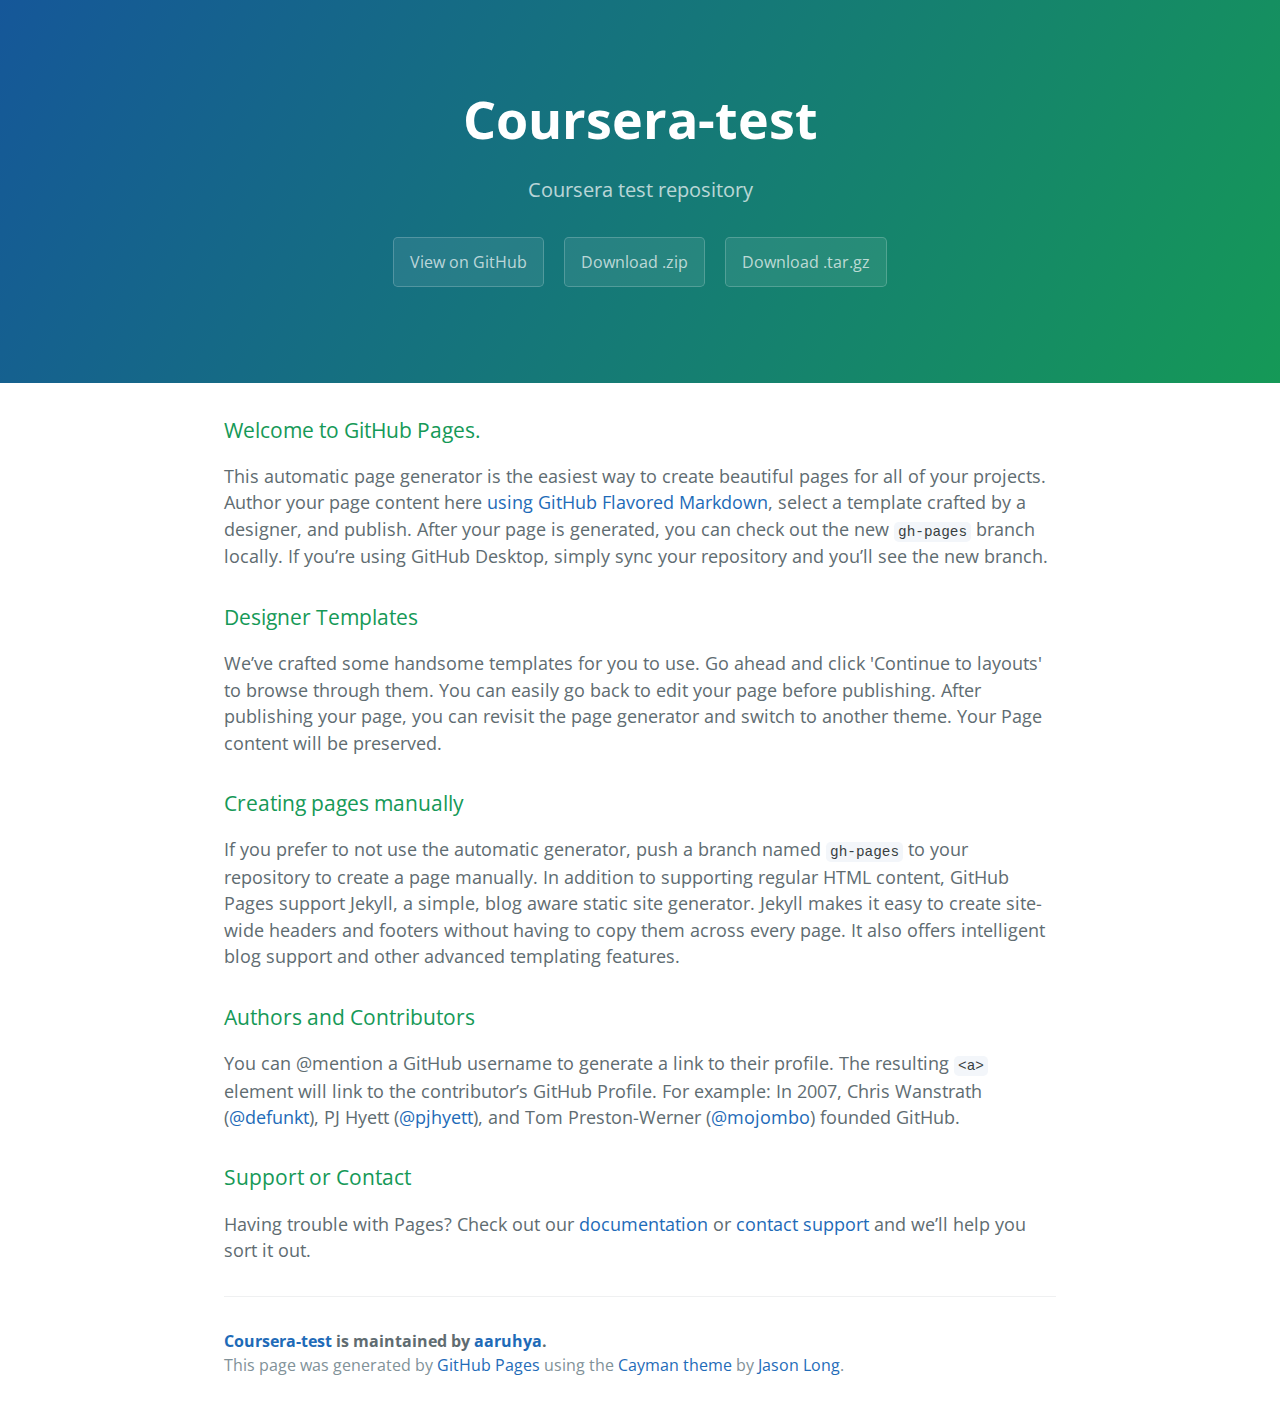
<file: index.html>
<!DOCTYPE html>
<html lang="en-us">
  <head>
    <meta charset="UTF-8">
    <title>Coursera-test by aaruhya</title>
    <meta name="viewport" content="width=device-width, initial-scale=1">
    <link rel="stylesheet" type="text/css" href="stylesheets/normalize.css" media="screen">
    <link href='https://fonts.googleapis.com/css?family=Open+Sans:400,700' rel='stylesheet' type='text/css'>
    <link rel="stylesheet" type="text/css" href="stylesheets/stylesheet.css" media="screen">
    <link rel="stylesheet" type="text/css" href="stylesheets/github-light.css" media="screen">
  </head>
  <body>
    <section class="page-header">
      <h1 class="project-name">Coursera-test</h1>
      <h2 class="project-tagline">Coursera test repository</h2>
      <a href="https://github.com/aaruhya/coursera-test" class="btn">View on GitHub</a>
      <a href="https://github.com/aaruhya/coursera-test/zipball/master" class="btn">Download .zip</a>
      <a href="https://github.com/aaruhya/coursera-test/tarball/master" class="btn">Download .tar.gz</a>
    </section>

    <section class="main-content">
      <h3>
<a id="welcome-to-github-pages" class="anchor" href="#welcome-to-github-pages" aria-hidden="true"><span aria-hidden="true" class="octicon octicon-link"></span></a>Welcome to GitHub Pages.</h3>

<p>This automatic page generator is the easiest way to create beautiful pages for all of your projects. Author your page content here <a href="https://guides.github.com/features/mastering-markdown/">using GitHub Flavored Markdown</a>, select a template crafted by a designer, and publish. After your page is generated, you can check out the new <code>gh-pages</code> branch locally. If you’re using GitHub Desktop, simply sync your repository and you’ll see the new branch.</p>

<h3>
<a id="designer-templates" class="anchor" href="#designer-templates" aria-hidden="true"><span aria-hidden="true" class="octicon octicon-link"></span></a>Designer Templates</h3>

<p>We’ve crafted some handsome templates for you to use. Go ahead and click 'Continue to layouts' to browse through them. You can easily go back to edit your page before publishing. After publishing your page, you can revisit the page generator and switch to another theme. Your Page content will be preserved.</p>

<h3>
<a id="creating-pages-manually" class="anchor" href="#creating-pages-manually" aria-hidden="true"><span aria-hidden="true" class="octicon octicon-link"></span></a>Creating pages manually</h3>

<p>If you prefer to not use the automatic generator, push a branch named <code>gh-pages</code> to your repository to create a page manually. In addition to supporting regular HTML content, GitHub Pages support Jekyll, a simple, blog aware static site generator. Jekyll makes it easy to create site-wide headers and footers without having to copy them across every page. It also offers intelligent blog support and other advanced templating features.</p>

<h3>
<a id="authors-and-contributors" class="anchor" href="#authors-and-contributors" aria-hidden="true"><span aria-hidden="true" class="octicon octicon-link"></span></a>Authors and Contributors</h3>

<p>You can @mention a GitHub username to generate a link to their profile. The resulting <code>&lt;a&gt;</code> element will link to the contributor’s GitHub Profile. For example: In 2007, Chris Wanstrath (<a href="https://github.com/defunkt" class="user-mention">@defunkt</a>), PJ Hyett (<a href="https://github.com/pjhyett" class="user-mention">@pjhyett</a>), and Tom Preston-Werner (<a href="https://github.com/mojombo" class="user-mention">@mojombo</a>) founded GitHub.</p>

<h3>
<a id="support-or-contact" class="anchor" href="#support-or-contact" aria-hidden="true"><span aria-hidden="true" class="octicon octicon-link"></span></a>Support or Contact</h3>

<p>Having trouble with Pages? Check out our <a href="https://help.github.com/pages">documentation</a> or <a href="https://github.com/contact">contact support</a> and we’ll help you sort it out.</p>

      <footer class="site-footer">
        <span class="site-footer-owner"><a href="https://github.com/aaruhya/coursera-test">Coursera-test</a> is maintained by <a href="https://github.com/aaruhya">aaruhya</a>.</span>

        <span class="site-footer-credits">This page was generated by <a href="https://pages.github.com">GitHub Pages</a> using the <a href="https://github.com/jasonlong/cayman-theme">Cayman theme</a> by <a href="https://twitter.com/jasonlong">Jason Long</a>.</span>
      </footer>

    </section>

  
  </body>
</html>
</file>
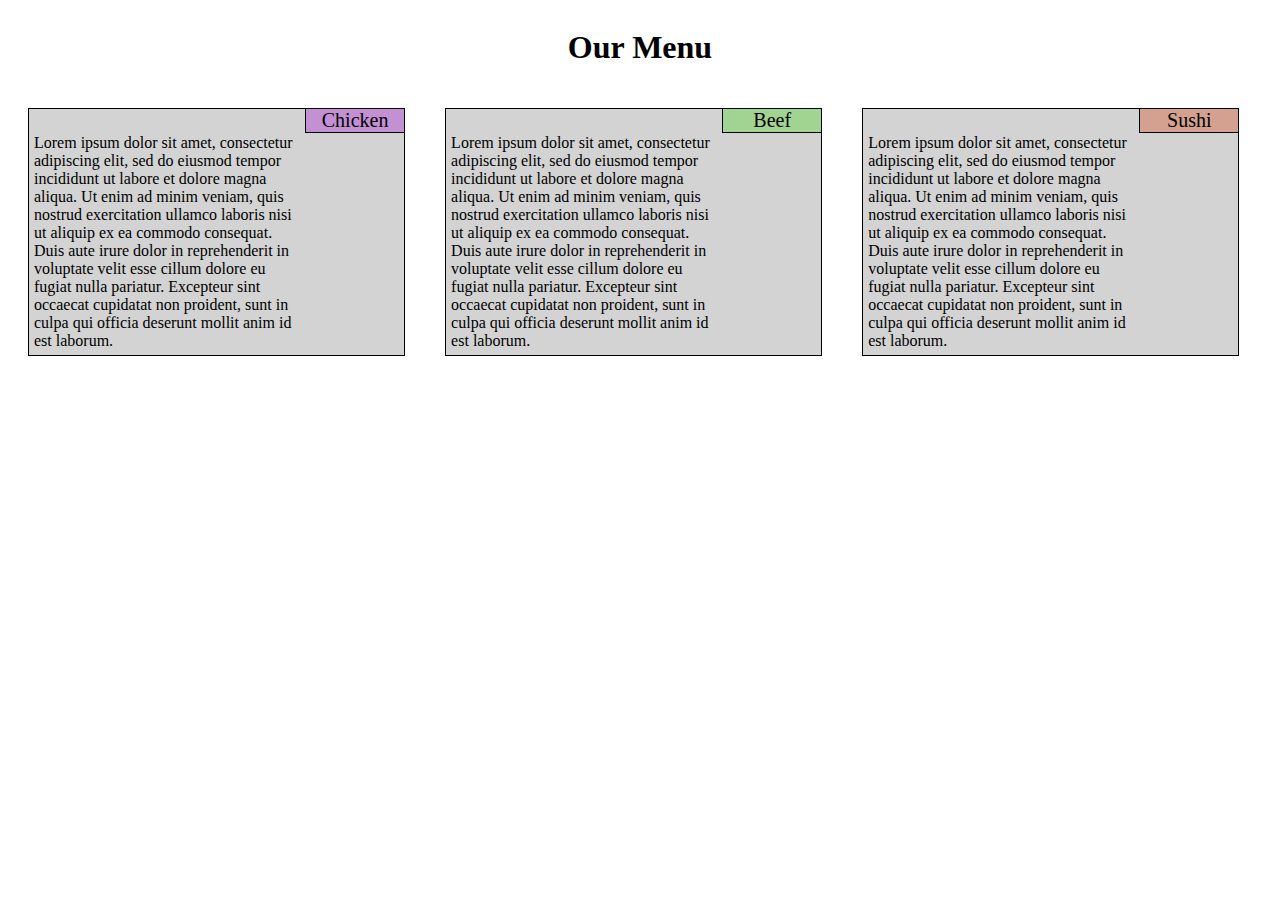
<file: module2-solution/index.html>
<!DOCTYPE html>
<html>
<head>
	<title>
	Assignment solution for module 2
	</title>
	<link rel="stylesheet" href="css\module2style.css"/>
</head>
<body>
<H1> Our Menu </H1>
<div class="container">
<div class="enclosure">
	<div class="section">
		<div class="sectionHeader" id="first">Chicken</div>
		<div class="sectionContent">Lorem ipsum dolor sit amet, consectetur adipiscing elit, sed do eiusmod tempor incididunt ut labore et dolore magna aliqua. Ut enim ad minim veniam, quis nostrud exercitation ullamco laboris nisi ut aliquip ex ea commodo consequat. Duis aute irure dolor in reprehenderit in voluptate velit esse cillum dolore eu fugiat nulla pariatur. Excepteur sint occaecat cupidatat non proident, sunt in culpa qui officia deserunt mollit anim id est laborum. </div> 
	</div>
</div>
<div class="enclosure">
	<div class="section">
		<div class="sectionHeader" id="second">Beef</div>
		<div class="sectionContent">Lorem ipsum dolor sit amet, consectetur adipiscing elit, sed do eiusmod tempor incididunt ut labore et dolore magna aliqua. Ut enim ad minim veniam, quis nostrud exercitation ullamco laboris nisi ut aliquip ex ea commodo consequat. Duis aute irure dolor in reprehenderit in voluptate velit esse cillum dolore eu fugiat nulla pariatur. Excepteur sint occaecat cupidatat non proident, sunt in culpa qui officia deserunt mollit anim id est laborum. </div> 
	</div>
</div>
<div class="enclosure fullsection">
	<div class="section" >
		<div class="sectionHeader" id="third">Sushi</div>
		<div class="sectionContent">Lorem ipsum dolor sit amet, consectetur adipiscing elit, sed do eiusmod tempor incididunt ut labore et dolore magna aliqua. Ut enim ad minim veniam, quis nostrud exercitation ullamco laboris nisi ut aliquip ex ea commodo consequat. Duis aute irure dolor in reprehenderit in voluptate velit esse cillum dolore eu fugiat nulla pariatur. Excepteur sint occaecat cupidatat non proident, sunt in culpa qui officia deserunt mollit anim id est laborum. </div> 
	</div>
</div>
</div>
</body>
</html>
</file>
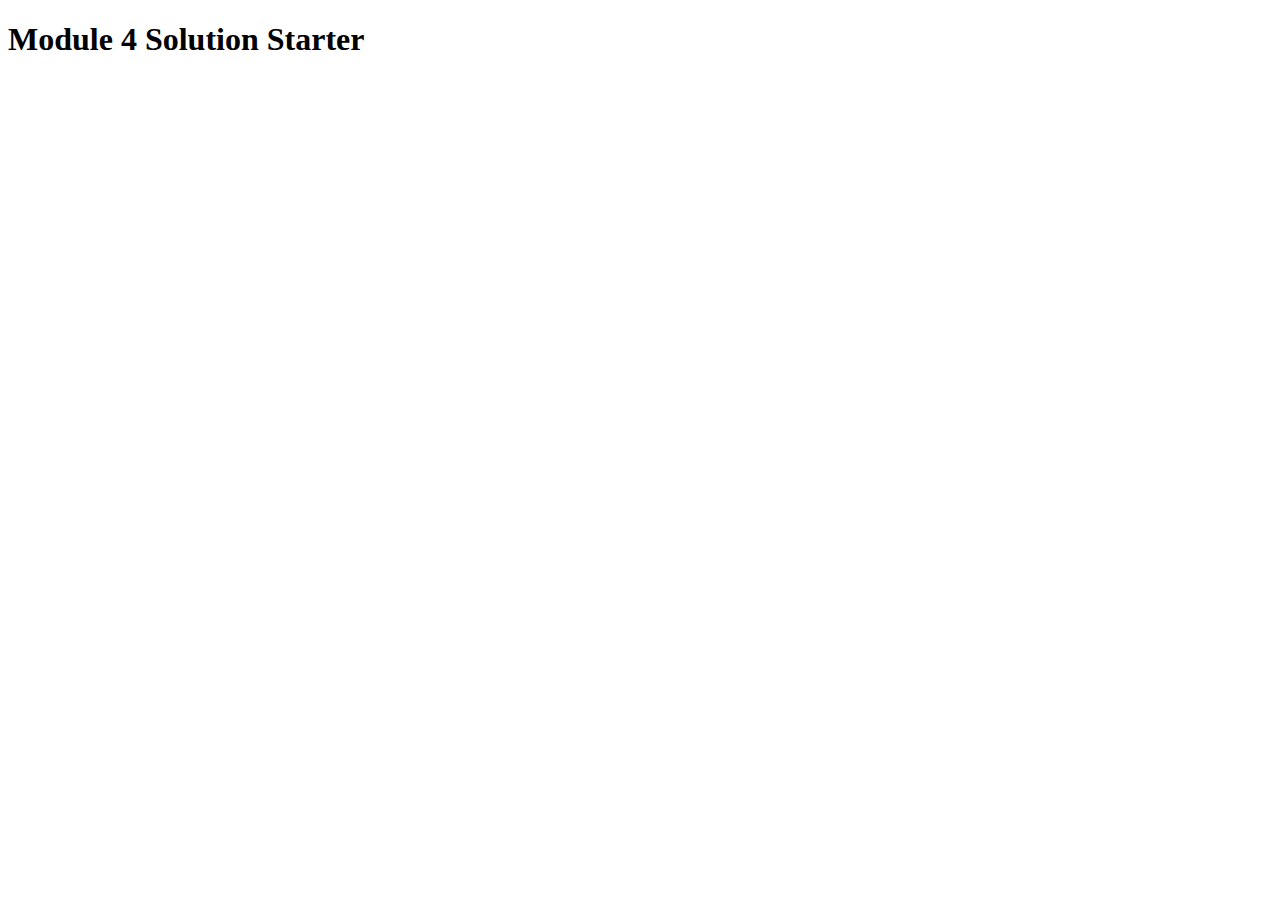
<file: module4-solution/index.html>
<!DOCTYPE html>
<html>
<head>
  <meta charset="utf-8">
  <title>Module 4 Solution Starter</title>
  <script>
    var names = []; // DO NOT REMOVE
  </script>
  <script src="SpeakHello.js"></script>
  <script src="SpeakGoodBye.js"></script>
  <script src="script.js"></script>
</head>
<body>
  <h1>Module 4 Solution Starter</h1>
</body>
</html>
</file>
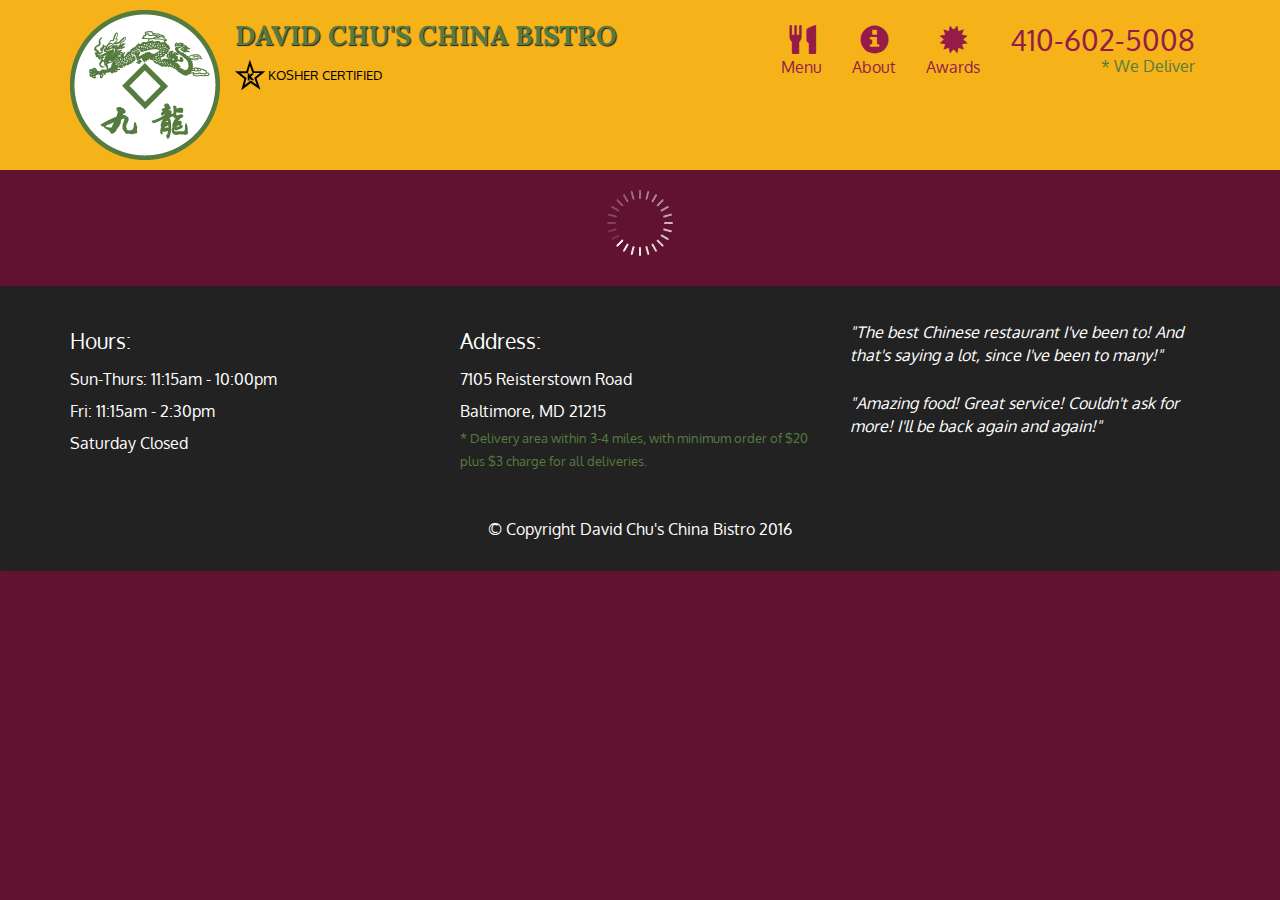
<file: module5-solution/index.html>
<!doctype html>
<html lang="en">
  <head>
    <meta charset="utf-8">
    <meta http-equiv="X-UA-Compatible" content="IE=edge">
    <meta name="viewport" content="width=device-width, initial-scale=1">
    <title>David Chu's China Bistro</title>
    <link rel="stylesheet" href="css/bootstrap.min.css">
    <link rel="stylesheet" href="css/styles.css">
    <link href='https://fonts.googleapis.com/css?family=Oxygen:400,300,700' rel='stylesheet' type='text/css'>
    <link href='https://fonts.googleapis.com/css?family=Lora' rel='stylesheet' type='text/css'>
  </head>
<body>
  <header>
    <nav id="header-nav" class="navbar navbar-default">
      <div class="container">
        <div class="navbar-header">
          <a href="index.html" class="pull-left visible-md visible-lg">
            <div id="logo-img" alt="Logo image"></div>
          </a>

          <div class="navbar-brand">
            <a href="index.html"><h1>David Chu's China Bistro</h1></a>
            <p>
              <img src="images/star-k-logo.png" alt="Kosher certification">
              <span>Kosher Certified</span>
            </p>
          </div>

          <button id="navbarToggle" type="button" class="navbar-toggle collapsed" data-toggle="collapse" data-target="#collapsable-nav" aria-expanded="false">
            <span class="sr-only">Toggle navigation</span>
            <span class="icon-bar"></span>
            <span class="icon-bar"></span>
            <span class="icon-bar"></span>
          </button>
        </div>
        
        <div id="collapsable-nav" class="collapse navbar-collapse">
           <ul id="nav-list" class="nav navbar-nav navbar-right">
            <li id="navHomeButton" class="visible-xs active">
              <a href="index.html">
                <span class="glyphicon glyphicon-home"></span> Home</a>
            </li>
            <li id="navMenuButton">
              <a href="#" onclick="$dc.loadMenuCategories();">
                <span class="glyphicon glyphicon-cutlery"></span><br class="hidden-xs"> Menu</a>
            </li>
            <li>
              <a href="#">
                <span class="glyphicon glyphicon-info-sign"></span><br class="hidden-xs"> About</a>
            </li>
            <li>
              <a href="#">
                <span class="glyphicon glyphicon-certificate"></span><br class="hidden-xs"> Awards</a>
            </li>
            <li id="phone" class="hidden-xs">
              <a href="tel:410-602-5008">
                <span>410-602-5008</span></a><div>* We Deliver</div>
            </li>
          </ul><!-- #nav-list -->
        </div><!-- .collapse .navbar-collapse -->
      </div><!-- .container -->
    </nav><!-- #header-nav -->
  </header>

  <div id="call-btn" class="visible-xs">
    <a class="btn" href="tel:410-602-5008">
    <span class="glyphicon glyphicon-earphone"></span>
    410-602-5008
    </a>
  </div>
  <div id="xs-deliver" class="text-center visible-xs">* We Deliver</div>

  <div id="main-content" class="container"></div>

  <footer class="panel-footer">
    <div class="container">
      <div class="row">
        <section id="hours" class="col-sm-4">
          <span>Hours:</span><br>
          Sun-Thurs: 11:15am - 10:00pm<br>
          Fri: 11:15am - 2:30pm<br>
          Saturday Closed
          <hr class="visible-xs">
        </section>
        <section id="address" class="col-sm-4">
          <span>Address:</span><br>
          7105 Reisterstown Road<br>
          Baltimore, MD 21215
          <p>* Delivery area within 3-4 miles, with minimum order of $20 plus $3 charge for all deliveries.</p>
          <hr class="visible-xs">
        </section>
        <section id="testimonials" class="col-sm-4">
          <p>"The best Chinese restaurant I've been to! And that's saying a lot, since I've been to many!"</p>
          <p>"Amazing food! Great service! Couldn't ask for more! I'll be back again and again!"</p>
        </section>
      </div>
      <div class="text-center">&copy; Copyright David Chu's China Bistro 2016</div>
    </div>
  </footer>

  <!-- jQuery (Bootstrap JS plugins depend on it) -->
  <script src="js/jquery-2.1.4.min.js"></script>
  <script src="js/bootstrap.min.js"></script>
  <script src="js/ajax-utils.js"></script>
  <script src="js/script.js"></script>
</body>
</html>
</file>
<file: stylesheets/stylesheet.css>
* {
  box-sizing: border-box; }

body {
  padding: 0;
  margin: 0;
  font-family: "Open Sans", "Helvetica Neue", Helvetica, Arial, sans-serif;
  font-size: 16px;
  line-height: 1.5;
  color: #606c71; }

a {
  color: #1e6bb8;
  text-decoration: none; }
  a:hover {
    text-decoration: underline; }

.btn {
  display: inline-block;
  margin-bottom: 1rem;
  color: rgba(255, 255, 255, 0.7);
  background-color: rgba(255, 255, 255, 0.08);
  border-color: rgba(255, 255, 255, 0.2);
  border-style: solid;
  border-width: 1px;
  border-radius: 0.3rem;
  transition: color 0.2s, background-color 0.2s, border-color 0.2s; }
  .btn + .btn {
    margin-left: 1rem; }

.btn:hover {
  color: rgba(255, 255, 255, 0.8);
  text-decoration: none;
  background-color: rgba(255, 255, 255, 0.2);
  border-color: rgba(255, 255, 255, 0.3); }

@media screen and (min-width: 64em) {
  .btn {
    padding: 0.75rem 1rem; } }

@media screen and (min-width: 42em) and (max-width: 64em) {
  .btn {
    padding: 0.6rem 0.9rem;
    font-size: 0.9rem; } }

@media screen and (max-width: 42em) {
  .btn {
    display: block;
    width: 100%;
    padding: 0.75rem;
    font-size: 0.9rem; }
    .btn + .btn {
      margin-top: 1rem;
      margin-left: 0; } }

.page-header {
  color: #fff;
  text-align: center;
  background-color: #159957;
  background-image: linear-gradient(120deg, #155799, #159957); }

@media screen and (min-width: 64em) {
  .page-header {
    padding: 5rem 6rem; } }

@media screen and (min-width: 42em) and (max-width: 64em) {
  .page-header {
    padding: 3rem 4rem; } }

@media screen and (max-width: 42em) {
  .page-header {
    padding: 2rem 1rem; } }

.project-name {
  margin-top: 0;
  margin-bottom: 0.1rem; }

@media screen and (min-width: 64em) {
  .project-name {
    font-size: 3.25rem; } }

@media screen and (min-width: 42em) and (max-width: 64em) {
  .project-name {
    font-size: 2.25rem; } }

@media screen and (max-width: 42em) {
  .project-name {
    font-size: 1.75rem; } }

.project-tagline {
  margin-bottom: 2rem;
  font-weight: normal;
  opacity: 0.7; }

@media screen and (min-width: 64em) {
  .project-tagline {
    font-size: 1.25rem; } }

@media screen and (min-width: 42em) and (max-width: 64em) {
  .project-tagline {
    font-size: 1.15rem; } }

@media screen and (max-width: 42em) {
  .project-tagline {
    font-size: 1rem; } }

.main-content :first-child {
  margin-top: 0; }
.main-content img {
  max-width: 100%; }
.main-content h1, .main-content h2, .main-content h3, .main-content h4, .main-content h5, .main-content h6 {
  margin-top: 2rem;
  margin-bottom: 1rem;
  font-weight: normal;
  color: #159957; }
.main-content p {
  margin-bottom: 1em; }
.main-content code {
  padding: 2px 4px;
  font-family: Consolas, "Liberation Mono", Menlo, Courier, monospace;
  font-size: 0.9rem;
  color: #383e41;
  background-color: #f3f6fa;
  border-radius: 0.3rem; }
.main-content pre {
  padding: 0.8rem;
  margin-top: 0;
  margin-bottom: 1rem;
  font: 1rem Consolas, "Liberation Mono", Menlo, Courier, monospace;
  color: #567482;
  word-wrap: normal;
  background-color: #f3f6fa;
  border: solid 1px #dce6f0;
  border-radius: 0.3rem; }
  .main-content pre > code {
    padding: 0;
    margin: 0;
    font-size: 0.9rem;
    color: #567482;
    word-break: normal;
    white-space: pre;
    background: transparent;
    border: 0; }
.main-content .highlight {
  margin-bottom: 1rem; }
  .main-content .highlight pre {
    margin-bottom: 0;
    word-break: normal; }
.main-content .highlight pre, .main-content pre {
  padding: 0.8rem;
  overflow: auto;
  font-size: 0.9rem;
  line-height: 1.45;
  border-radius: 0.3rem; }
.main-content pre code, .main-content pre tt {
  display: inline;
  max-width: initial;
  padding: 0;
  margin: 0;
  overflow: initial;
  line-height: inherit;
  word-wrap: normal;
  background-color: transparent;
  border: 0; }
  .main-content pre code:before, .main-content pre code:after, .main-content pre tt:before, .main-content pre tt:after {
    content: normal; }
.main-content ul, .main-content ol {
  margin-top: 0; }
.main-content blockquote {
  padding: 0 1rem;
  margin-left: 0;
  color: #819198;
  border-left: 0.3rem solid #dce6f0; }
  .main-content blockquote > :first-child {
    margin-top: 0; }
  .main-content blockquote > :last-child {
    margin-bottom: 0; }
.main-content table {
  display: block;
  width: 100%;
  overflow: auto;
  word-break: normal;
  word-break: keep-all; }
  .main-content table th {
    font-weight: bold; }
  .main-content table th, .main-content table td {
    padding: 0.5rem 1rem;
    border: 1px solid #e9ebec; }
.main-content dl {
  padding: 0; }
  .main-content dl dt {
    padding: 0;
    margin-top: 1rem;
    font-size: 1rem;
    font-weight: bold; }
  .main-content dl dd {
    padding: 0;
    margin-bottom: 1rem; }
.main-content hr {
  height: 2px;
  padding: 0;
  margin: 1rem 0;
  background-color: #eff0f1;
  border: 0; }

@media screen and (min-width: 64em) {
  .main-content {
    max-width: 64rem;
    padding: 2rem 6rem;
    margin: 0 auto;
    font-size: 1.1rem; } }

@media screen and (min-width: 42em) and (max-width: 64em) {
  .main-content {
    padding: 2rem 4rem;
    font-size: 1.1rem; } }

@media screen and (max-width: 42em) {
  .main-content {
    padding: 2rem 1rem;
    font-size: 1rem; } }

.site-footer {
  padding-top: 2rem;
  margin-top: 2rem;
  border-top: solid 1px #eff0f1; }

.site-footer-owner {
  display: block;
  font-weight: bold; }

.site-footer-credits {
  color: #819198; }

@media screen and (min-width: 64em) {
  .site-footer {
    font-size: 1rem; } }

@media screen and (min-width: 42em) and (max-width: 64em) {
  .site-footer {
    font-size: 1rem; } }

@media screen and (max-width: 42em) {
  .site-footer {
    font-size: 0.9rem; } }
</file>
<file: stylesheets/github-light.css>
/*
The MIT License (MIT)

Copyright (c) 2016 GitHub, Inc.

Permission is hereby granted, free of charge, to any person obtaining a copy
of this software and associated documentation files (the "Software"), to deal
in the Software without restriction, including without limitation the rights
to use, copy, modify, merge, publish, distribute, sublicense, and/or sell
copies of the Software, and to permit persons to whom the Software is
furnished to do so, subject to the following conditions:

The above copyright notice and this permission notice shall be included in all
copies or substantial portions of the Software.

THE SOFTWARE IS PROVIDED "AS IS", WITHOUT WARRANTY OF ANY KIND, EXPRESS OR
IMPLIED, INCLUDING BUT NOT LIMITED TO THE WARRANTIES OF MERCHANTABILITY,
FITNESS FOR A PARTICULAR PURPOSE AND NONINFRINGEMENT. IN NO EVENT SHALL THE
AUTHORS OR COPYRIGHT HOLDERS BE LIABLE FOR ANY CLAIM, DAMAGES OR OTHER
LIABILITY, WHETHER IN AN ACTION OF CONTRACT, TORT OR OTHERWISE, ARISING FROM,
OUT OF OR IN CONNECTION WITH THE SOFTWARE OR THE USE OR OTHER DEALINGS IN THE
SOFTWARE.

*/

.pl-c /* comment */ {
  color: #969896;
}

.pl-c1 /* constant, variable.other.constant, support, meta.property-name, support.constant, support.variable, meta.module-reference, markup.raw, meta.diff.header */,
.pl-s .pl-v /* string variable */ {
  color: #0086b3;
}

.pl-e /* entity */,
.pl-en /* entity.name */ {
  color: #795da3;
}

.pl-smi /* variable.parameter.function, storage.modifier.package, storage.modifier.import, storage.type.java, variable.other */,
.pl-s .pl-s1 /* string source */ {
  color: #333;
}

.pl-ent /* entity.name.tag */ {
  color: #63a35c;
}

.pl-k /* keyword, storage, storage.type */ {
  color: #a71d5d;
}

.pl-s /* string */,
.pl-pds /* punctuation.definition.string, string.regexp.character-class */,
.pl-s .pl-pse .pl-s1 /* string punctuation.section.embedded source */,
.pl-sr /* string.regexp */,
.pl-sr .pl-cce /* string.regexp constant.character.escape */,
.pl-sr .pl-sre /* string.regexp source.ruby.embedded */,
.pl-sr .pl-sra /* string.regexp string.regexp.arbitrary-repitition */ {
  color: #183691;
}

.pl-v /* variable */ {
  color: #ed6a43;
}

.pl-id /* invalid.deprecated */ {
  color: #b52a1d;
}

.pl-ii /* invalid.illegal */ {
  color: #f8f8f8;
  background-color: #b52a1d;
}

.pl-sr .pl-cce /* string.regexp constant.character.escape */ {
  font-weight: bold;
  color: #63a35c;
}

.pl-ml /* markup.list */ {
  color: #693a17;
}

.pl-mh /* markup.heading */,
.pl-mh .pl-en /* markup.heading entity.name */,
.pl-ms /* meta.separator */ {
  font-weight: bold;
  color: #1d3e81;
}

.pl-mq /* markup.quote */ {
  color: #008080;
}

.pl-mi /* markup.italic */ {
  font-style: italic;
  color: #333;
}

.pl-mb /* markup.bold */ {
  font-weight: bold;
  color: #333;
}

.pl-md /* markup.deleted, meta.diff.header.from-file */ {
  color: #bd2c00;
  background-color: #ffecec;
}

.pl-mi1 /* markup.inserted, meta.diff.header.to-file */ {
  color: #55a532;
  background-color: #eaffea;
}

.pl-mdr /* meta.diff.range */ {
  font-weight: bold;
  color: #795da3;
}

.pl-mo /* meta.output */ {
  color: #1d3e81;
}
</file>
<file: module5-solution/css/styles.css>
body {
  font-size: 16px;
  color: #fff;
  background-color: #61122f;
  font-family: 'Oxygen', sans-serif;
}

/** HEADER **/
#header-nav {
  background-color: #f6b319;
  border-radius: 0;
  border: 0;
}

#logo-img {
  background: url('../images/restaurant-logo_large.png') no-repeat;
  width: 150px;
  height: 150px;
  margin: 10px 15px 10px 0;
}

.navbar-brand {
  padding-top: 25px;
}
.navbar-brand h1 { /* Restaurant name */
  font-family: 'Lora', serif;
  color: #557c3e;
  font-size: 1.5em;
  text-transform: uppercase;
  font-weight: bold;
  text-shadow: 1px 1px 1px #222;
  margin-top: 0;
  margin-bottom: 0;
  line-height: .75;
}
.navbar-brand a:hover, .navbar-brand a:focus {
  text-decoration: none;
}
.navbar-brand p { /* Kosher cert */
  color: #000;
  text-transform: uppercase;
  font-size: .7em;
  margin-top: 15px;
}
.navbar-brand p span { /* Star-K */
  vertical-align: middle;
}

#nav-list {
  margin-top: 10px;
}
#nav-list a {
  color: #951C49;
  text-align: center;
}
#nav-list a:hover {
  background: #E7E7E7;
}
#nav-list a span {
  font-size: 1.8em;
}

#phone {
  margin-top: 5px;
}
#phone a { /* Phone number */
  text-align: right;
  padding-bottom: 0;
}
#phone div { /* We Deliver */
  color: #557c3e;
  text-align: right;
  padding-right: 15px;
}

.navbar-header button.navbar-toggle, .navbar-header .icon-bar {
  border: 1px solid #61122f;
}
.navbar-header button.navbar-toggle {
  clear: both;
  margin-top: -30px;
}
/* END HEADER */

/* FOOTER */
.panel-footer {
  margin-top: 30px;
  padding-top: 35px;
  padding-bottom: 30px;
  background-color: #222;
  border-top: 0;
}
.panel-footer div.row {
  margin-bottom: 35px;
}
#hours, #address {
  line-height: 2;
}
#hours > span, #address > span {
  font-size: 1.3em;
}
#address p {
  color: #557c3e;
  font-size: .8em;
  line-height: 1.8;
}
#testimonials {
  font-style: italic;
}
#testimonials p:nth-child(2) {
  margin-top: 25px;
}
/* END FOOTER */



/* HOME PAGE */
.container .jumbotron {
  box-shadow: 0 0 50px #3F0C1F;
  border: 2px solid #3F0C1F;
}

#menu-tile, #specials-tile, #map-tile {
  height: 250px;
  width: 100%;
  margin-bottom: 15px;
  position: relative;
  border: 2px solid #3F0C1F;
  overflow: hidden;
}
#menu-tile:hover, #specials-tile:hover, #map-tile:hover {
  box-shadow: 0 1px 5px 1px #cccccc;
}
#menu-tile {
  background: url('../images/menu-tile.jpg') no-repeat;
  background-position: center;
}
#specials-tile {
  background: url('../images/specials-tile.jpg') no-repeat;
  background-position: center;
}
#menu-tile span, #specials-tile span, #map-tile span {
  position: absolute;
  bottom: 0;
  right: 0;
  width: 100%;
  text-align: center;
  font-size: 1.6em;
  text-transform: uppercase;
  background-color: #000;
  color: #fff;
  opacity: .8;
}
/* END HOME PAGE */

/* MENU CATEGORIES PAGE */
.category-tile { 
  position: relative;
  border: 2px solid #3F0C1F;
  overflow: hidden;
  width: 200px;
  height: 200px;
  margin: 0 auto 15px;
}
.category-tile span {
  position: absolute;
  bottom: 0;
  right: 0;
  width: 100%;
  text-align: center;
  font-size: 1.2em;
  text-transform: uppercase;
  background-color: #000;
  color: #fff;
  opacity: .8;
}
.category-tile:hover {
  box-shadow: 0 1px 5px 1px #cccccc;
}

#menu-categories-title + div {
  margin-bottom: 50px;
}
/* END MENU CATEGORIES PAGE */

/* SINGLE CATEGORY PAGE */
.menu-item-tile {
  margin-bottom: 25px;
}
.menu-item-tile hr {
  width: 80%;
}
.menu-item-tile .menu-item-price {
  font-size: 1.1em;
  text-align: right;
  margin-top: -15px;
  margin-right: -15px;
}
.menu-item-tile .menu-item-price span {
  font-size: .6em;
}
.menu-item-photo {
  position: relative;
  border: 2px solid #3F0C1F; 
  overflow: hidden;
  padding: 0;
  margin-right: -15px;
  margin-left: auto;
  margin-bottom: 20px;
  max-width: 250px;
}
.menu-item-photo div {
  position: absolute;
  bottom: 0;
  right: 0;
  width: 80px;
  background-color: #557c3e;
  text-align: center;
}
.menu-item-description {
  padding-right: 30px;
}
h3.menu-item-title {
  margin: 0 0 10px;
}
.menu-item-details {
  font-size: .9em;
  font-style: italic;
}
/* END SINGLE CATEGORY PAGE */


/********** Large devices only **********/
@media (min-width: 1200px) {
  .container .jumbotron {
    background: url('../images/jumbotron_1200.jpg') no-repeat;
    height: 675px;
  }
}

/********** Medium devices only **********/
@media (min-width: 992px) and (max-width: 1199px) {
  /* Header */
  #logo-img {
    background: url('../images/restaurant-logo_medium.png') no-repeat;
    width: 100px;
    height: 100px;
    margin: 5px 5px 5px 0;
  }
  /* End Header */

  /* Home Page */
  .container .jumbotron {
    background: url('../images/jumbotron_992.jpg') no-repeat;
    height: 558px;
  }
  /* End Home Page */
}

/********** Small devices only **********/
@media (min-width: 768px) and (max-width: 991px) {
  /* Home Page */
  .container .jumbotron {
    background: url('../images/jumbotron_768.jpg') no-repeat;
    height: 432px;
  }
  /* End Home Page */
}

/********** Extra small devices only **********/
@media (max-width: 767px) {
  /* Header */
  .navbar-brand {
    padding-top: 10px;
    height: 80px;
  }
  .navbar-brand h1 { /* Restaurant name */
    padding-top: 10px;
    font-size: 5vw; /* 1vw = 1% of viewport width */
  }
  .navbar-brand p { /* Kosher cert */
    font-size: .6em;
    margin-top: 12px;
  }
  .navbar-brand p img { /* Star-K */
    height: 20px;
  }

  #collapsable-nav a { /* Collapsed nav menu text */
    font-size: 1.2em;
  }
  #collapsable-nav a span { /* Collapsed nav menu glyph */
    font-size: 1em;
    margin-right: 5px;
  }

  #call-btn > a {
    font-size: 1.5em;
    display: block;
    margin: 0 20px;
    padding: 10px;
    border: 2px solid #fff;
    background-color: #f6b319;
    color: #951c49;
  }
  #xs-deliver {
    margin-top: 5px;
    font-size: .7em;
    letter-spacing: .1em;
    text-transform: uppercase;
  }
  /* End Header */

  /* Footer */
  .panel-footer section {
    margin-bottom: 30px;
    text-align: center;
  }
  .panel-footer section:nth-child(3) {
    margin-bottom: 0; /* margin already exists on the whole row */
  }
  .panel-footer section hr {
    width: 50%;
  }
  /* End Footer */

  /* Home Page */
  .container .jumbotron {
    margin-top: 30px;
    padding: 0;
  }
  #menu-tile, #specials-tile {
    width: 360px;
    margin: 0 auto 15px;
  }

  .menu-item-photo {
    margin-right: auto;
  }
  .menu-item-tile .menu-item-price {
    text-align: center;
  }
  .menu-item-description {
    text-align: center;;
  }
}


/********** Super extra small devices Only :-) (e.g., iPhone 4) **********/
@media (max-width: 479px) {
  /* Header */
  .navbar-brand h1 { /* Restaurant name */
    padding-top: 5px;
    font-size: 6vw;
  }
  /* End Header */
  
  /* Home page */
  #menu-tile, #specials-tile {
    width: 280px;
    margin: 0 auto 15px;
  }

  .col-xxs-12 {
    position: relative;
    min-height: 1px;
    padding-right: 15px;
    padding-left: 15px;
    float: left;
    width: 100%;
  }
}
</file>
